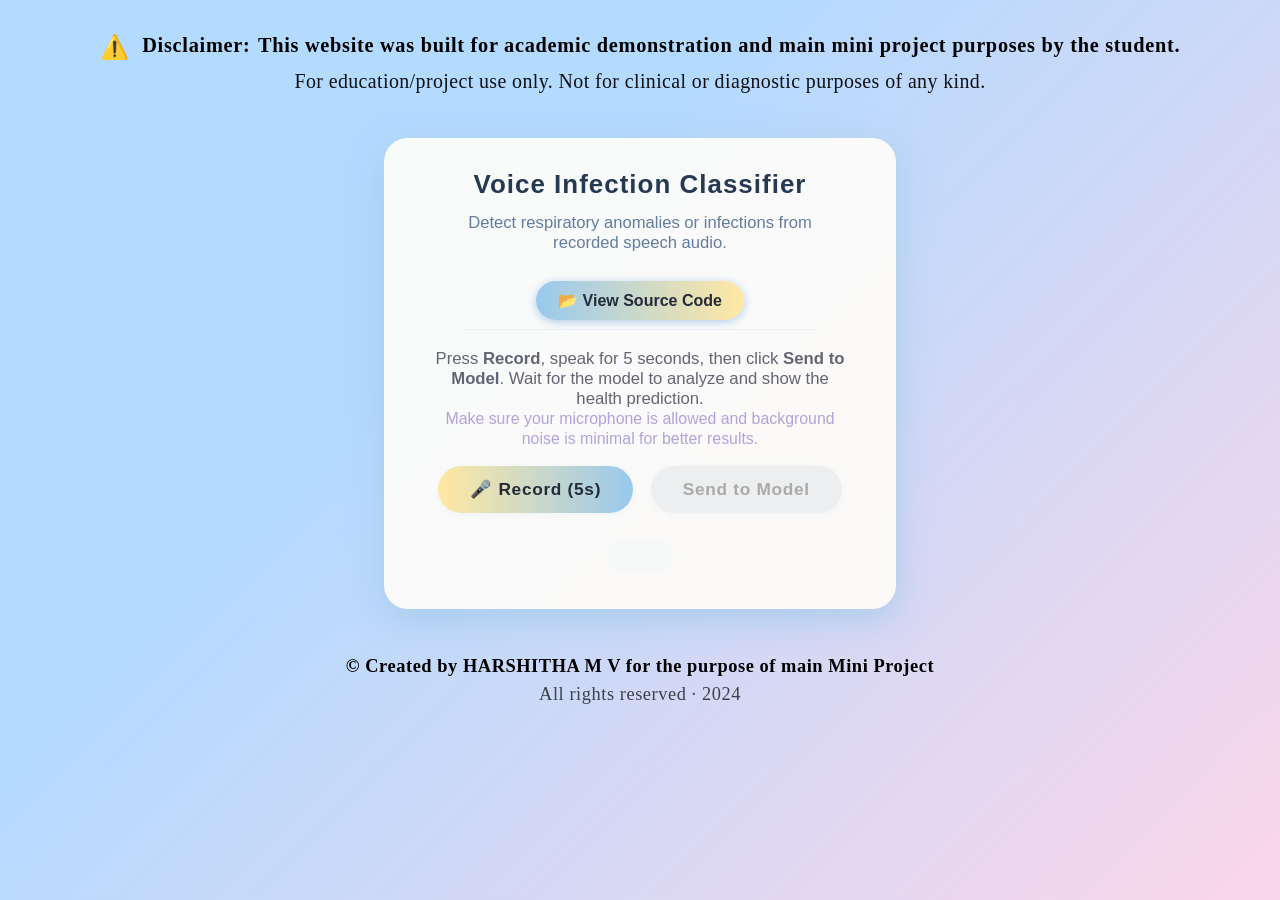
<file: index.html>
<!DOCTYPE html>
<html lang="en">
<head>
  <meta charset="UTF-8">
  <title>Voice Infection Classifier</title>
  <meta name="viewport" content="width=device-width, initial-scale=1.0">
  <style>
    body {
      font-family: 'Segoe UI', Arial, sans-serif;
      background: linear-gradient(135deg, #b3daff 35%, #fbd6ea 100%);
      margin: 0;
      color: #232b38;
      min-height: 100vh;
      display: flex;
      flex-direction: column;
      min-height: 100vh;
    }
    .disclaimer-float {
      width: 100vw;
      text-align: center;
      font-family: 'Times New Roman', Times, serif;
      font-size: 1.27em;
      color: #000;
      font-weight: bold;
      background: transparent;
      margin-top: 0;
      margin-bottom: 0;
      padding: 32px 0 7px 0;
      letter-spacing: 0.035em;
      box-shadow: none;
      line-height: 1.32em;
    }
    .disclaimer-float .icon {
      font-size: 1.15em;
      margin-right: 7px;
      vertical-align: -2.5px;
      color: #ffb300;
      user-select: none;
    }
    .disclaimer-float strong {
      font-family: 'Times New Roman', Times, serif;
      font-weight: bold;
      color: #000;
      margin-right: 2px;
    }
    .disclaimer-detail-float {
      font-family: 'Times New Roman', Times, serif;
      color: #000;
      font-size: 0.98em;
      margin-top: 8px;
      letter-spacing: 0.02em;
      opacity: 0.92;
      font-weight: normal;
    }
    .main-container {
      background: #fffdfaeb;
      margin: 36px auto 0 auto;
      width: 94vw;
      max-width: 410px;
      border-radius: 24px;
      box-shadow: 0 9px 34px #95c5e8bc, 0 2px 20px #e8e6ed55;
      padding: 32px 4vw 28px 4vw;
      min-height: 285px;
      text-align: center;
      display: flex;
      flex-direction: column;
      align-items: center;
      transition: box-shadow 0.2s;
    }
    h1 {
      font-size: 1.62em;
      margin-bottom: 13px;
      margin-top: 0;
      letter-spacing: 1.03px;
      font-weight: bold;
      color: #253954;
    }
    .subtitle {
      font-size: 1.04em;
      color: #537095;
      opacity: 0.9;
      margin-bottom: 16px;
      margin-top: 1px;
      font-family: 'Segoe UI', Arial, sans-serif;
    }
    .divider {
      width: 86%;
      border: none;
      border-top: 1.3px solid #e4ecf4;
      margin: 9px auto 19px auto;
      opacity: 0.63;
    }
    .info-text {
      color: #4b4b5f;
      font-size: 1.046em;
      margin-bottom: 17px;
      opacity: 0.85;
      font-family: 'Segoe UI', Arial, sans-serif;
    }
    .button-row {
      display: flex;
      justify-content: center;
      gap: 1.1em;
      margin-bottom: 0;
      flex-wrap: wrap;
    }
    button {
      background: linear-gradient(90deg, #ffe8a3 0%, #99c9ee 100%);
      color: #232b38;
      font-weight: bold;
      padding: 13px 32px;
      border: none;
      border-radius: 24px;
      box-shadow: 0 1.5px 8px #a7bfc61f;
      font-size: 1.08em;
      letter-spacing: 0.7px;
      cursor: pointer;
      transition: background 0.13s, box-shadow 0.15s, transform 0.08s;
      outline: none;
      margin-bottom: 12px;
    }
    button:disabled {
      background: #eceeef;
      color: #aaa;
      cursor: not-allowed;
    }
    button:active {
      transform: translateY(2px) scale(0.97);
    }
    button:hover:enabled {
      background: linear-gradient(90deg, #AFE7FF 0%, #ffe68d 100%);
      box-shadow: 0 6px 20px #f6dfa8a2;
    }
    #result {
      font-size: 1.09em;
      margin-top: 19px;
      font-weight: 500;
      color: #274836;
      border-radius: 8px;
      display: inline-block;
      background: #f5faf9;
      padding: 12px 29px 12px 29px;
      margin-bottom: 13px;
      box-shadow: 0 1px 8px #a8bcd120;
    }
    #loader {
      display: none;
      margin-top: 15px;
      font-size: 1.08em;
      background: #fcfcfff6;
      color: #1799b8;
      font-weight: bold;
      padding: 9px 17px;
      border-radius: 10px;
      border: 1.1px solid #b0e5ff;
      width: fit-content;
      margin-left: auto;
      margin-right: auto;
      box-shadow: 0 4px 13px #b1dff84a;
    }
    audio {
      margin-top: 13px;
      margin-bottom: 9px;
      outline: none;
    }
    .footer-float {
      padding: 17px 0 15px 0;
      background: transparent;
      color: #000;
      font-size: 1.15em;
      font-family: 'Times New Roman', Times, serif;
      font-weight: bold;
      border-top: none;
      text-align: center;
      width: 100vw;
      letter-spacing: 0.03em;
      margin-bottom: 0;
      margin-top: 30px;
      box-shadow: none;
    }
    .footer-float .footer-note {
      color: #000;
      font-size: 1em;
      font-family: 'Times New Roman', Times, serif;
      font-weight: normal;
      margin-top: 7px;
      display: block;
      opacity: .7;
    }
    @media (max-width: 600px) {
      .main-container { padding: 10px 2vw 13px 2vw; min-height: 170px;}
      h1 { font-size: 1em; }
      .button-row { gap: 0.5em; }
      #result { font-size: 0.93em; padding: 7px 2vw; }
      .info-text { font-size: 0.96em; }
      button { font-size: .98em; padding: 9px 2vw; }
      #loader { padding: 7px 11px; }
      .footer-float { font-size: 0.98em; padding: 8px 0 8px 0; }
      .disclaimer-float { font-size: 0.99em; padding: 10px 2vw 3px 2vw;}
    }
  </style>
</head>
<body>
  <div class="disclaimer-float">
    <span class="icon">⚠️</span>
    <strong>Disclaimer:</strong>
    This website was built for academic demonstration and main mini project purposes by the student.
    <div class="disclaimer-detail-float">
      For education/project use only. Not for clinical or diagnostic purposes of any kind.
    </div>
  </div>
  <div class="main-container">
    <h1>Voice Infection Classifier</h1>
    <span class="subtitle">Detect respiratory anomalies or infections from recorded speech audio.</span>
    <a href="https://github.com/harshitha-urss/respiratoryanomalies-detection"
   target="_blank"
   style="
     margin-top: 12px;
     display: inline-block;
     padding: 10px 22px;
     border-radius: 22px;
     background: linear-gradient(90deg, #99c9ee, #ffe8a3);
     color: #232b38;
     font-weight: bold;
     text-decoration: none;
     box-shadow: 0 2px 10px #b0cbe8;">
   📂 View Source Code
</a>

    <hr class="divider">
    <div class="info-text">
      Press <b>Record</b>, speak for 5 seconds, then click <b>Send to Model</b>. Wait for the model to analyze and show the health prediction.<br>
      <span style="font-size:0.95em; color:#967ecf; opacity:0.82;">Make sure your microphone is allowed and background noise is minimal for better results.</span>
    </div>
    <div class="button-row">
      <button id="recordBtn">🎤 Record (5s)</button>
      <button id="sendBtn" disabled>Send to Model</button>
    </div>
    <div id="loader">Predicting...</div>
    <div id="result"></div>
    <audio id="player" controls style="display:none;"></audio>
  </div>
  <footer class="footer-float">
    © Created by HARSHITHA M V for the purpose of main Mini Project
    <span class="footer-note">
      All rights reserved · 2024
    </span>
  </footer>
<script>
let chunks = [];
let mediaRecorder;
let audioBlob;

const recordBtn = document.getElementById('recordBtn');
const sendBtn = document.getElementById('sendBtn');
const resultDiv = document.getElementById('result');
const loader = document.getElementById('loader');
const player = document.getElementById('player');

recordBtn.onclick = async function () {
    resultDiv.textContent = '';
    sendBtn.disabled = true;
    chunks = [];
    try {
      const stream = await navigator.mediaDevices.getUserMedia({ audio: true });
      mediaRecorder = new MediaRecorder(stream);
      mediaRecorder.ondataavailable = e => chunks.push(e.data);
      mediaRecorder.onstop = e => {
          audioBlob = new Blob(chunks, { type: 'audio/wav' });
          player.src = URL.createObjectURL(audioBlob);
          player.style.display = 'block';
          sendBtn.disabled = false;
          stream.getTracks().forEach(track => track.stop());
      };
      mediaRecorder.start();
      recordBtn.disabled = true;
      setTimeout(() => {
          mediaRecorder.stop();
          recordBtn.disabled = false;
      }, 5000);
    } catch (err) {
      resultDiv.textContent = 'Error: Please allow microphone access!';
    }
};

sendBtn.onclick = function () {
    if (!audioBlob) return;
    loader.style.display = 'block';
    resultDiv.textContent = '';
    let formData = new FormData();
    formData.append('file', audioBlob, 'recorded_audio.wav');
    fetch('https://respiratoryanomalies-detection.onrender.com/predict/', { // CHANGE THIS when backend is deployed!
        method: 'POST',
        body: formData
    }).then(res => res.json())
      .then(data => {
        loader.style.display = 'none';
        resultDiv.innerHTML = `<b>Result: ${data.label}</b><br>Probabilities: [Healthy: ${data.probabilities[0].toFixed(2)}, Infected: ${data.probabilities[1].toFixed(2)}]`;
      }).catch(err => {
        loader.style.display = 'none';
        resultDiv.innerText = "Error: " + err;
      });
};
</script>
</body>
</html>
</file>
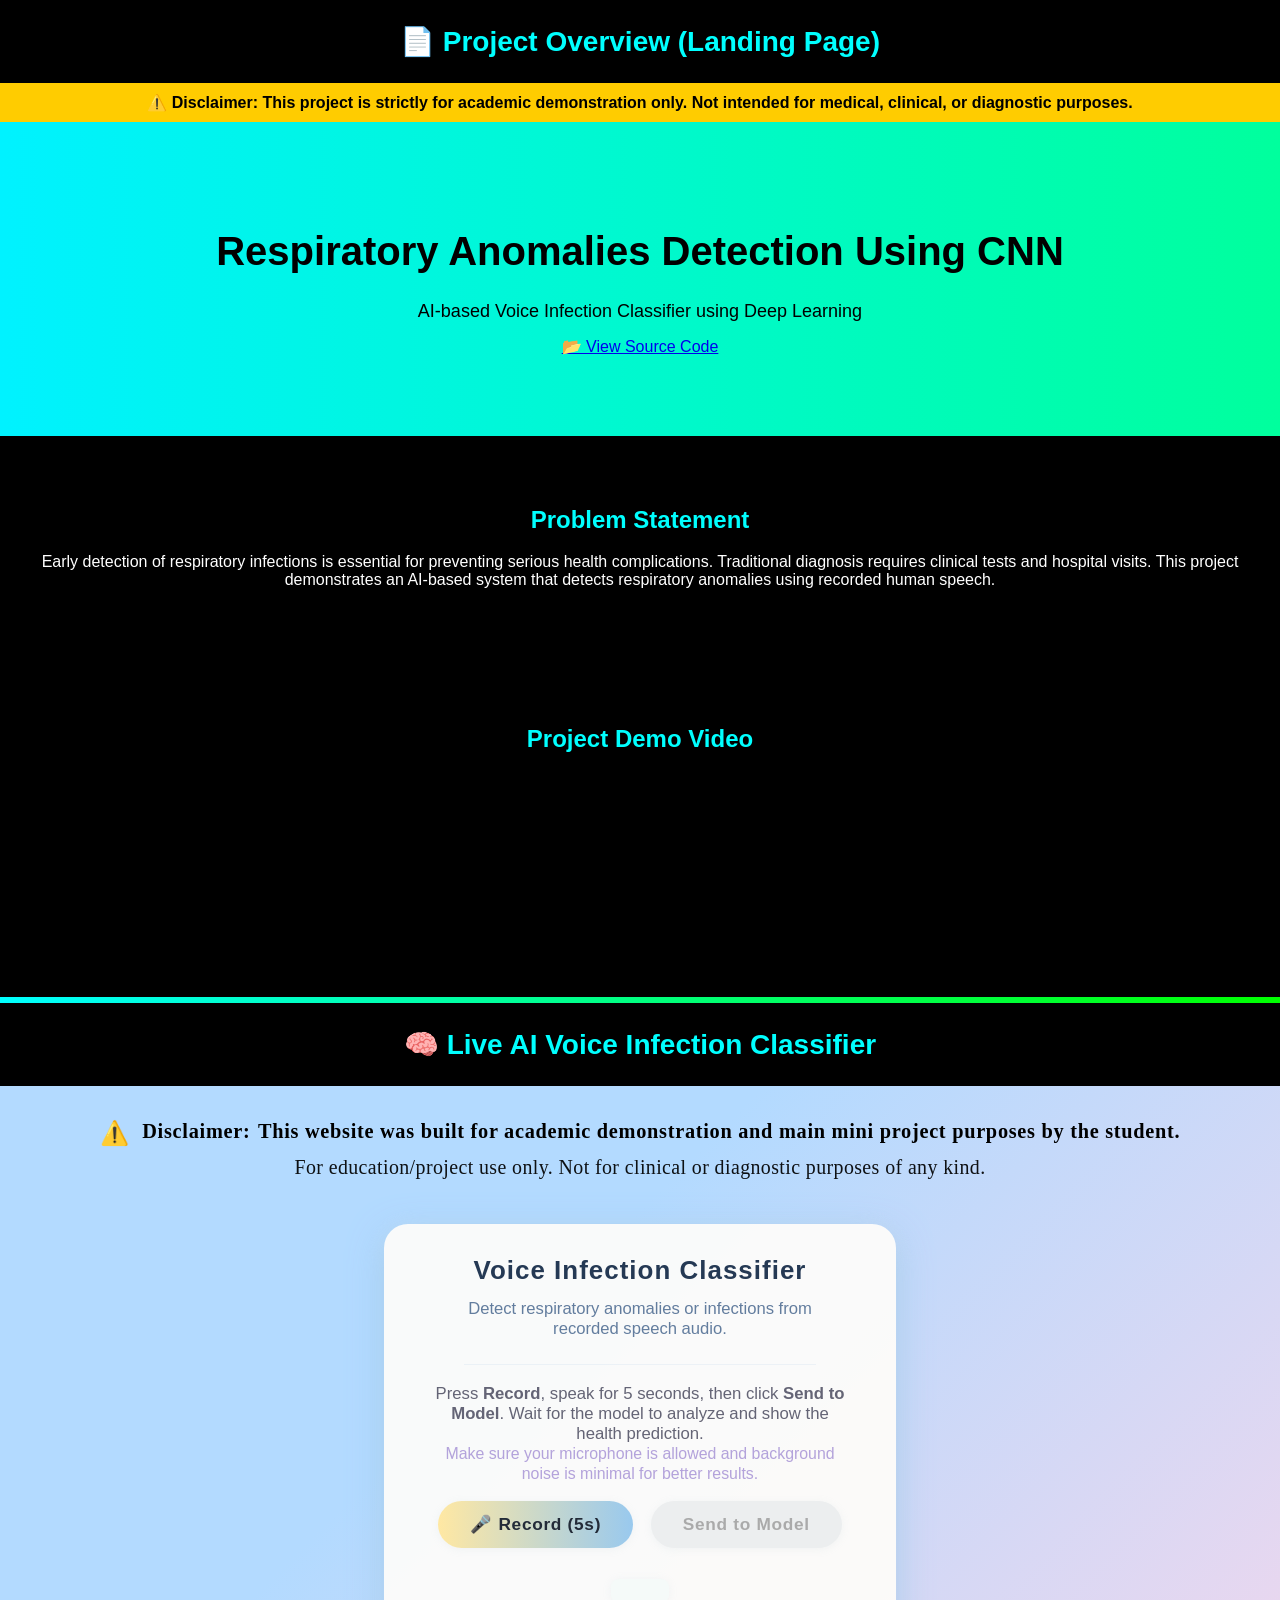
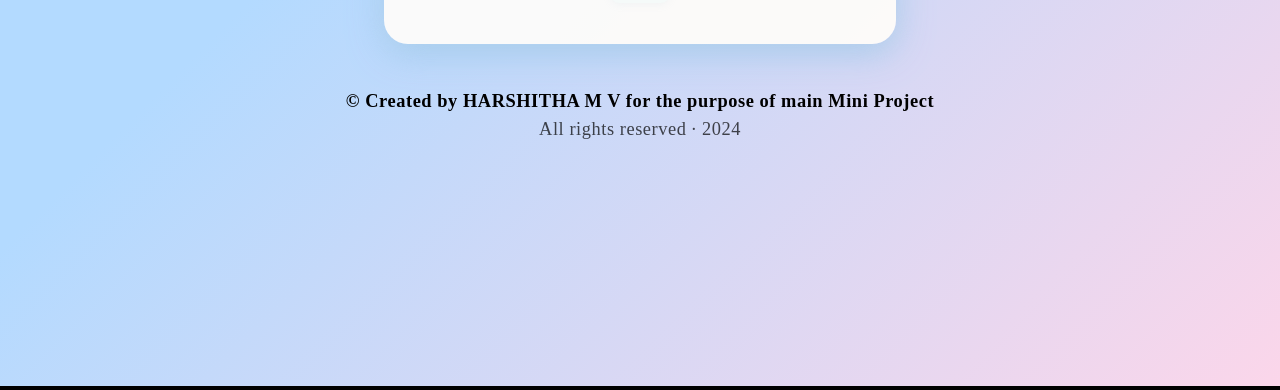
<file: docs/index.html>
<!DOCTYPE html>
<html lang="en">
<head>
  <meta charset="UTF-8">
  <title>Respiratory AI Project</title>

  <style>
    body {
      margin: 0;
      background: black;
      color: white;
      font-family: Arial, sans-serif;
    }

    h1 {
      text-align: center;
      color: cyan;
      margin: 25px 0;
      font-size: 28px;
    }

    .frame-box {
      width: 100%;
      height: 100vh;
      border: none;
    }

    .divider {
      height: 6px;
      background: linear-gradient(to right, cyan, lime);
      margin: 10px 0;
    }
  </style>
</head>

<body>

  <!-- ✅ LANDING PAGE -->
<h1>📄 Project Overview (Landing Page)</h1>
<iframe class="frame-box" src="landing.html"></iframe>

<div class="divider"></div>

<!-- ✅ MAIN AI APP -->
<h1>🧠 Live AI Voice Infection Classifier</h1>
<iframe class="frame-box" src="index_app.html"></iframe>

</body>
</html>
</file>
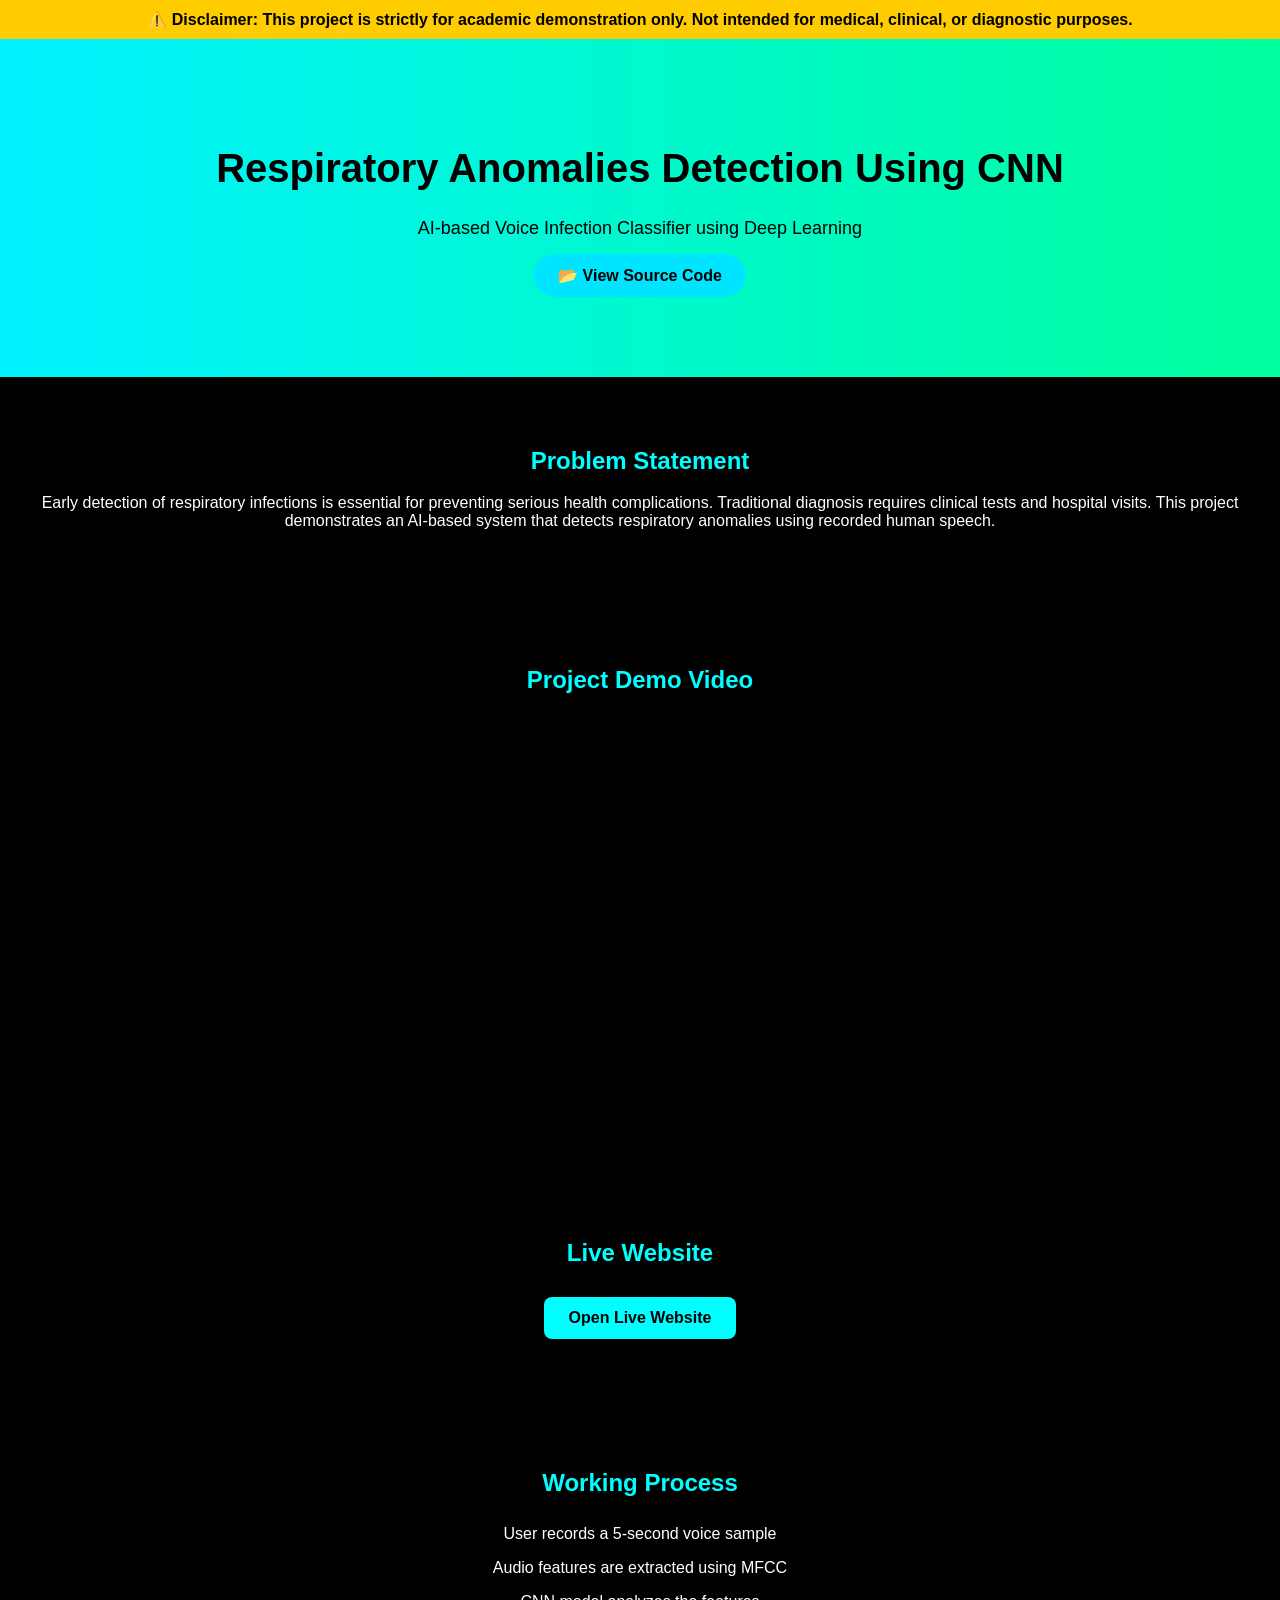
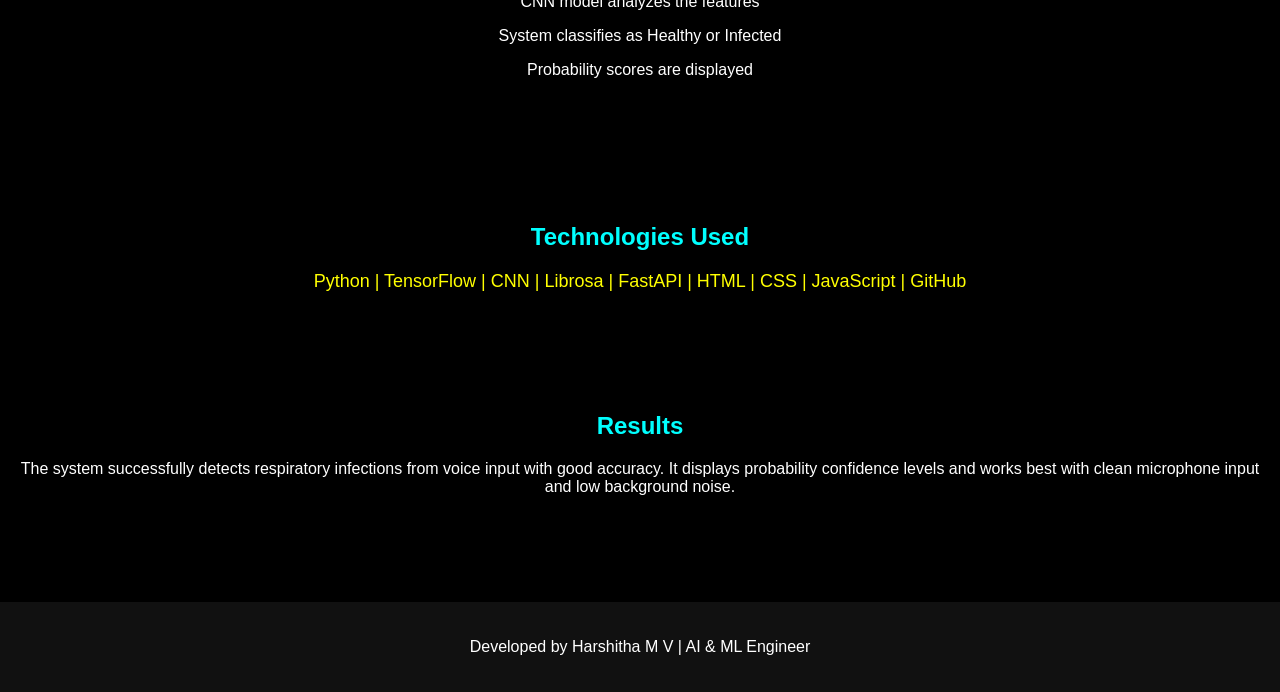
<file: landing/index.html>
<!DOCTYPE html>
<html lang="en">
<head>
    <meta charset="UTF-8">
    <title>Respiratory Anomalies Detection Using CNN</title>
    <link rel="stylesheet" href="style.css">
</head>

<body>

    <!-- DISCLAIMER -->
    <div class="disclaimer">
        ⚠️ Disclaimer: This project is strictly for academic demonstration only.
        Not intended for medical, clinical, or diagnostic purposes.
    </div>

    <!-- HERO SECTION -->
    <div class="hero">
        <h1>Respiratory Anomalies Detection Using CNN</h1>
        <p>AI-based Voice Infection Classifier using Deep Learning</p>
        <a href="https://github.com/harshitha-urss/respiratoryanomalies-detection"
           target="_blank"
           rel="noopener noreferrer"
           style="
             padding: 12px 24px;
             background: #00e5ff;
             color: black;
             font-weight: bold;
             border-radius: 25px;
             text-decoration: none;
             display: inline-block;
           ">
           📂 View Source Code
        </a>

    </div>

    <!-- PROBLEM STATEMENT -->
    <section>
        <h2>Problem Statement</h2>
        <p>
            Early detection of respiratory infections is essential for preventing serious health
            complications. Traditional diagnosis requires clinical tests and hospital visits.
            This project demonstrates an AI-based system that detects respiratory anomalies
            using recorded human speech.
        </p>
    </section>

    <!-- DEMO VIDEO -->
    <section>
        <h2>Project Demo Video</h2>
        <div style="display:flex; justify-content:center; margin-top:20px;">
            <iframe width="720" height="405"
                src="https://www.youtube.com/embed/DNJhLL7SVCo"
                frameborder="0"
                allowfullscreen>
            </iframe>
        </div>
    </section>

    <!-- LIVE WEBSITE -->
    <section>
        <h2>Live Website</h2>
        <a class="btn"
           href="https://harshitha-urss.github.io/respiratoryanomalies-detection/index_app.html"
           target="_blank">
           Open Live Website
        </a>
    </section>

    <!-- WORKING -->
    <section>
        <h2>Working Process</h2>
        <ul>
            <li>User records a 5-second voice sample</li>
            <li>Audio features are extracted using MFCC</li>
            <li>CNN model analyzes the features</li>
            <li>System classifies as Healthy or Infected</li>
            <li>Probability scores are displayed</li>
        </ul>
    </section>

    <!-- TECHNOLOGIES -->
    <section>
        <h2>Technologies Used</h2>
        <div class="tech">
            Python | TensorFlow | CNN | Librosa | FastAPI | HTML | CSS | JavaScript | GitHub
        </div>
    </section>

    <!-- RESULTS -->
    <section>
        <h2>Results</h2>
        <p>
            The system successfully detects respiratory infections from voice input with good
            accuracy. It displays probability confidence levels and works best with clean
            microphone input and low background noise.
        </p>
    </section>

    <!-- FOOTER -->
    <footer>
        <p>Developed by Harshitha M V | AI & ML Engineer</p>
    </footer>

    <!-- ✅ SCRIPT MUST BE AT THE BOTTOM -->
    <script src="script.js"></script>

</body>
</html>
</file>
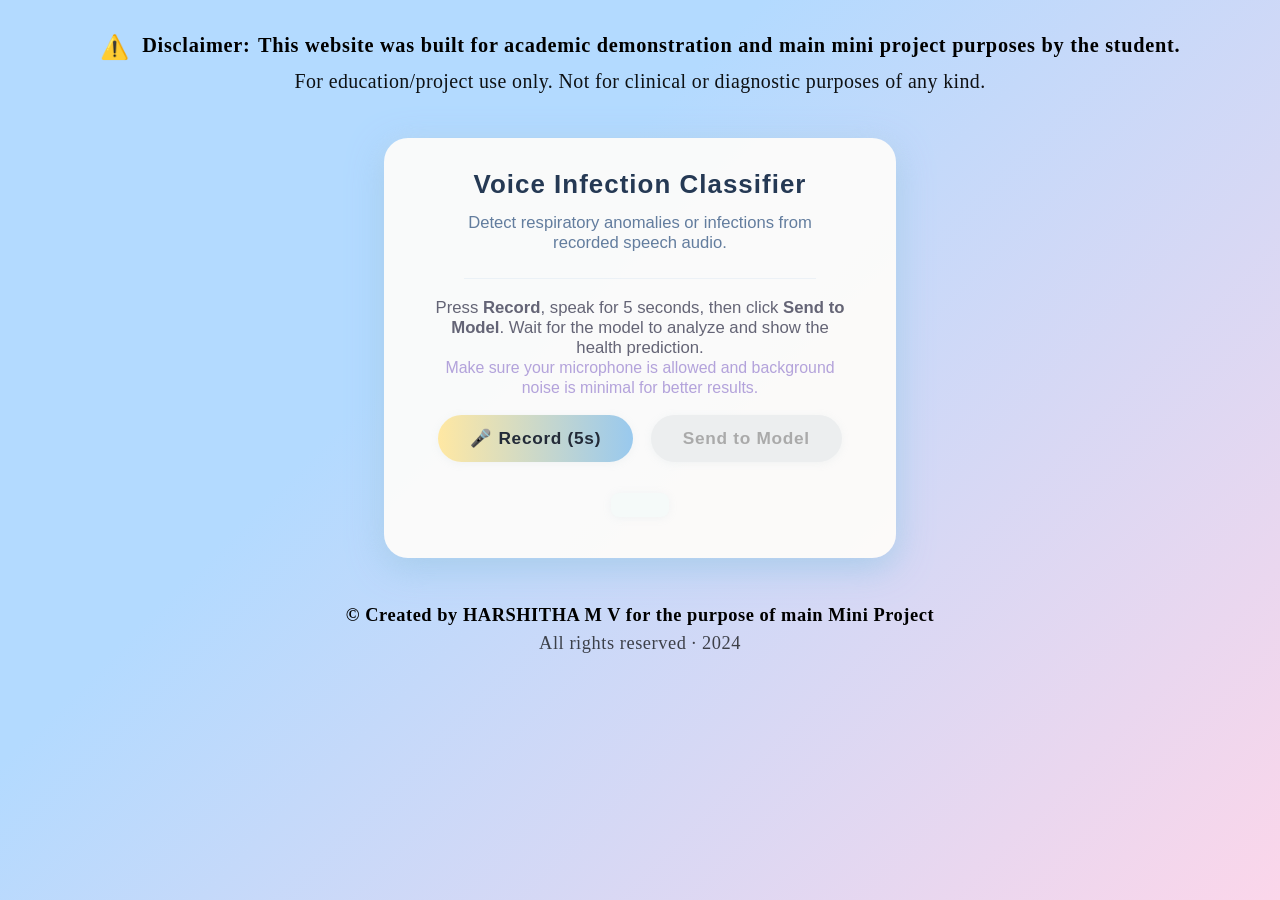
<file: docs/index_app.html>
<!DOCTYPE html>
<html lang="en">
<head>
  <meta charset="UTF-8">
  <title>Voice Infection Classifier</title>
  <meta name="viewport" content="width=device-width, initial-scale=1.0">
  <style>
    body {
      font-family: 'Segoe UI', Arial, sans-serif;
      background: linear-gradient(135deg, #b3daff 35%, #fbd6ea 100%);
      margin: 0;
      color: #232b38;
      min-height: 100vh;
      display: flex;
      flex-direction: column;
      min-height: 100vh;
    }
    .disclaimer-float {
      width: 100vw;
      text-align: center;
      font-family: 'Times New Roman', Times, serif;
      font-size: 1.27em;
      color: #000;
      font-weight: bold;
      background: transparent;
      margin-top: 0;
      margin-bottom: 0;
      padding: 32px 0 7px 0;
      letter-spacing: 0.035em;
      box-shadow: none;
      line-height: 1.32em;
    }
    .disclaimer-float .icon {
      font-size: 1.15em;
      margin-right: 7px;
      vertical-align: -2.5px;
      color: #ffb300;
      user-select: none;
    }
    .disclaimer-float strong {
      font-family: 'Times New Roman', Times, serif;
      font-weight: bold;
      color: #000;
      margin-right: 2px;
    }
    .disclaimer-detail-float {
      font-family: 'Times New Roman', Times, serif;
      color: #000;
      font-size: 0.98em;
      margin-top: 8px;
      letter-spacing: 0.02em;
      opacity: 0.92;
      font-weight: normal;
    }
    .main-container {
      background: #fffdfaeb;
      margin: 36px auto 0 auto;
      width: 94vw;
      max-width: 410px;
      border-radius: 24px;
      box-shadow: 0 9px 34px #95c5e8bc, 0 2px 20px #e8e6ed55;
      padding: 32px 4vw 28px 4vw;
      min-height: 285px;
      text-align: center;
      display: flex;
      flex-direction: column;
      align-items: center;
      transition: box-shadow 0.2s;
    }
    h1 {
      font-size: 1.62em;
      margin-bottom: 13px;
      margin-top: 0;
      letter-spacing: 1.03px;
      font-weight: bold;
      color: #253954;
    }
    .subtitle {
      font-size: 1.04em;
      color: #537095;
      opacity: 0.9;
      margin-bottom: 16px;
      margin-top: 1px;
      font-family: 'Segoe UI', Arial, sans-serif;
    }
    .divider {
      width: 86%;
      border: none;
      border-top: 1.3px solid #e4ecf4;
      margin: 9px auto 19px auto;
      opacity: 0.63;
    }
    .info-text {
      color: #4b4b5f;
      font-size: 1.046em;
      margin-bottom: 17px;
      opacity: 0.85;
      font-family: 'Segoe UI', Arial, sans-serif;
    }
    .button-row {
      display: flex;
      justify-content: center;
      gap: 1.1em;
      margin-bottom: 0;
      flex-wrap: wrap;
    }
    button {
      background: linear-gradient(90deg, #ffe8a3 0%, #99c9ee 100%);
      color: #232b38;
      font-weight: bold;
      padding: 13px 32px;
      border: none;
      border-radius: 24px;
      box-shadow: 0 1.5px 8px #a7bfc61f;
      font-size: 1.08em;
      letter-spacing: 0.7px;
      cursor: pointer;
      transition: background 0.13s, box-shadow 0.15s, transform 0.08s;
      outline: none;
      margin-bottom: 12px;
    }
    button:disabled {
      background: #eceeef;
      color: #aaa;
      cursor: not-allowed;
    }
    button:active {
      transform: translateY(2px) scale(0.97);
    }
    button:hover:enabled {
      background: linear-gradient(90deg, #AFE7FF 0%, #ffe68d 100%);
      box-shadow: 0 6px 20px #f6dfa8a2;
    }
    #result {
      font-size: 1.09em;
      margin-top: 19px;
      font-weight: 500;
      color: #274836;
      border-radius: 8px;
      display: inline-block;
      background: #f5faf9;
      padding: 12px 29px 12px 29px;
      margin-bottom: 13px;
      box-shadow: 0 1px 8px #a8bcd120;
    }
    #loader {
      display: none;
      margin-top: 15px;
      font-size: 1.08em;
      background: #fcfcfff6;
      color: #1799b8;
      font-weight: bold;
      padding: 9px 17px;
      border-radius: 10px;
      border: 1.1px solid #b0e5ff;
      width: fit-content;
      margin-left: auto;
      margin-right: auto;
      box-shadow: 0 4px 13px #b1dff84a;
    }
    audio {
      margin-top: 13px;
      margin-bottom: 9px;
      outline: none;
    }
    .footer-float {
      padding: 17px 0 15px 0;
      background: transparent;
      color: #000;
      font-size: 1.15em;
      font-family: 'Times New Roman', Times, serif;
      font-weight: bold;
      border-top: none;
      text-align: center;
      width: 100vw;
      letter-spacing: 0.03em;
      margin-bottom: 0;
      margin-top: 30px;
      box-shadow: none;
    }
    .footer-float .footer-note {
      color: #000;
      font-size: 1em;
      font-family: 'Times New Roman', Times, serif;
      font-weight: normal;
      margin-top: 7px;
      display: block;
      opacity: .7;
    }
    @media (max-width: 600px) {
      .main-container { padding: 10px 2vw 13px 2vw; min-height: 170px;}
      h1 { font-size: 1em; }
      .button-row { gap: 0.5em; }
      #result { font-size: 0.93em; padding: 7px 2vw; }
      .info-text { font-size: 0.96em; }
      button { font-size: .98em; padding: 9px 2vw; }
      #loader { padding: 7px 11px; }
      .footer-float { font-size: 0.98em; padding: 8px 0 8px 0; }
      .disclaimer-float { font-size: 0.99em; padding: 10px 2vw 3px 2vw;}
    }
  </style>
</head>
<body>
  <div class="disclaimer-float">
    <span class="icon">⚠️</span>
    <strong>Disclaimer:</strong>
    This website was built for academic demonstration and main mini project purposes by the student.
    <div class="disclaimer-detail-float">
      For education/project use only. Not for clinical or diagnostic purposes of any kind.
    </div>
  </div>
  <div class="main-container">
    <h1>Voice Infection Classifier</h1>
    <span class="subtitle">Detect respiratory anomalies or infections from recorded speech audio.</span>
    <hr class="divider">
    <div class="info-text">
      Press <b>Record</b>, speak for 5 seconds, then click <b>Send to Model</b>. Wait for the model to analyze and show the health prediction.<br>
      <span style="font-size:0.95em; color:#967ecf; opacity:0.82;">Make sure your microphone is allowed and background noise is minimal for better results.</span>
    </div>
    <div class="button-row">
      <button id="recordBtn">🎤 Record (5s)</button>
      <button id="sendBtn" disabled>Send to Model</button>
    </div>
    <div id="loader">Predicting...</div>
    <div id="result"></div>
    <audio id="player" controls style="display:none;"></audio>
  </div>
  <footer class="footer-float">
    © Created by HARSHITHA M V for the purpose of main Mini Project
    <span class="footer-note">
      All rights reserved · 2024
    </span>
  </footer>
<script>
let chunks = [];
let mediaRecorder;
let audioBlob;

const recordBtn = document.getElementById('recordBtn');
const sendBtn = document.getElementById('sendBtn');
const resultDiv = document.getElementById('result');
const loader = document.getElementById('loader');
const player = document.getElementById('player');

recordBtn.onclick = async function () {
    resultDiv.textContent = '';
    sendBtn.disabled = true;
    chunks = [];
    try {
      const stream = await navigator.mediaDevices.getUserMedia({ audio: true });
      mediaRecorder = new MediaRecorder(stream);
      mediaRecorder.ondataavailable = e => chunks.push(e.data);
      mediaRecorder.onstop = e => {
          audioBlob = new Blob(chunks, { type: 'audio/wav' });
          player.src = URL.createObjectURL(audioBlob);
          player.style.display = 'block';
          sendBtn.disabled = false;
          stream.getTracks().forEach(track => track.stop());
      };
      mediaRecorder.start();
      recordBtn.disabled = true;
      setTimeout(() => {
          mediaRecorder.stop();
          recordBtn.disabled = false;
      }, 5000);
    } catch (err) {
      resultDiv.textContent = 'Error: Please allow microphone access!';
    }
};

sendBtn.onclick = function () {
    if (!audioBlob) return;
    loader.style.display = 'block';
    resultDiv.textContent = '';
    let formData = new FormData();
    formData.append('file', audioBlob, 'recorded_audio.wav');
    fetch('https://respiratoryanomalies-detection.onrender.com/predict/', { // CHANGE THIS when backend is deployed!
        method: 'POST',
        body: formData
    }).then(res => res.json())
      .then(data => {
        loader.style.display = 'none';
        resultDiv.innerHTML = `<b>Result: ${data.label}</b><br>Probabilities: [Healthy: ${data.probabilities[0].toFixed(2)}, Infected: ${data.probabilities[1].toFixed(2)}]`;
      }).catch(err => {
        loader.style.display = 'none';
        resultDiv.innerText = "Error: " + err;
      });
};
</script>
</body>
</html>
</file>
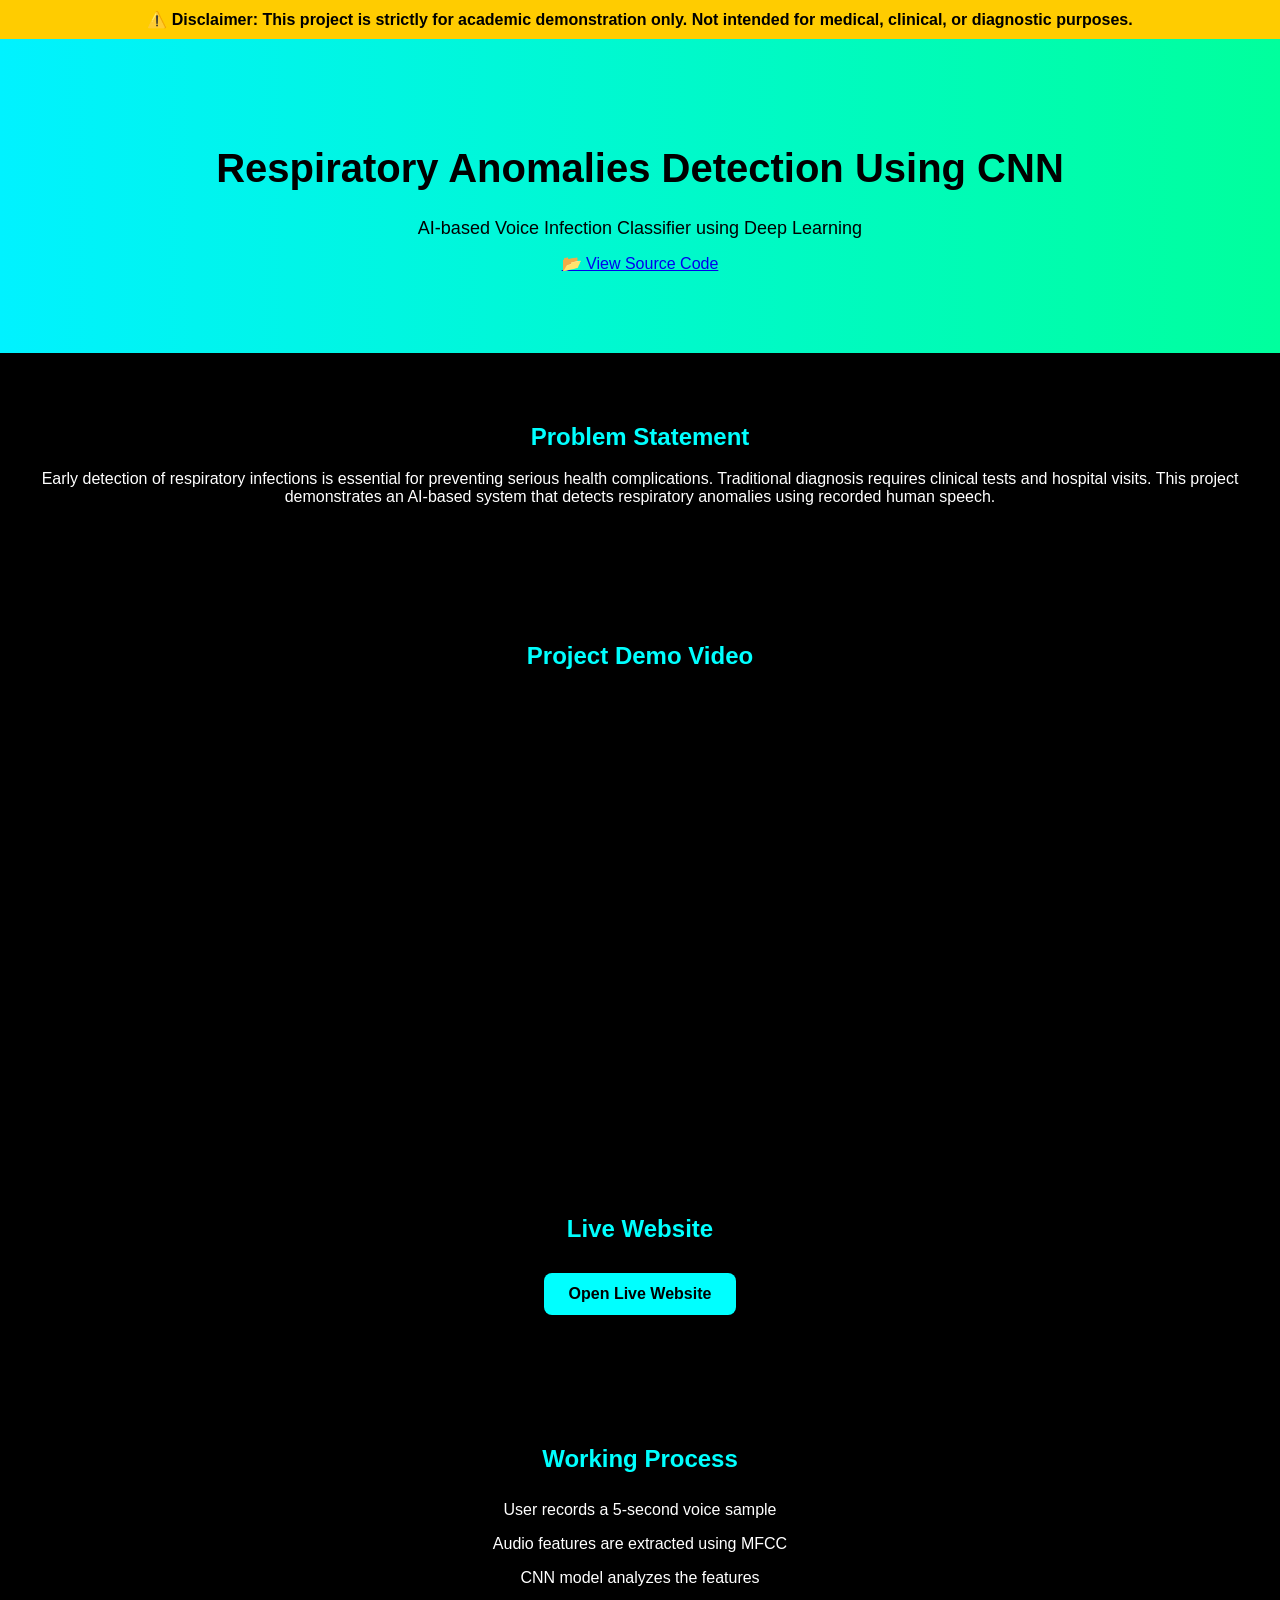
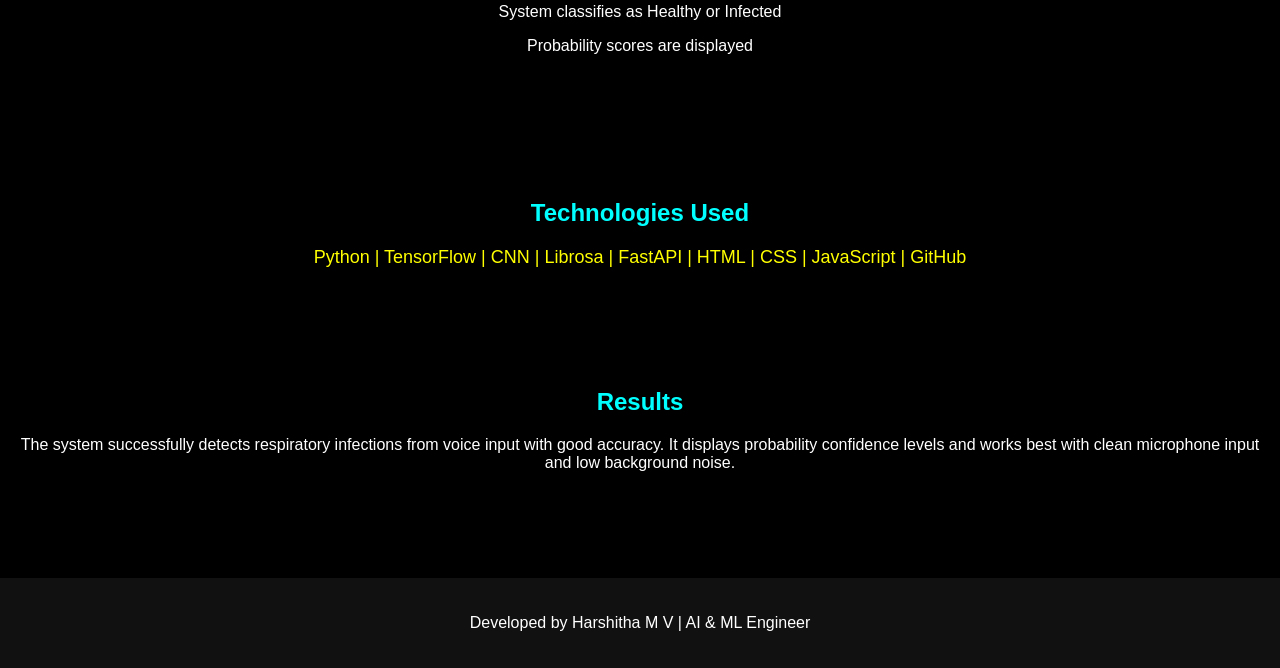
<file: docs/landing.html>
<!DOCTYPE html>
<html lang="en">
<head>
    <meta charset="UTF-8">
    <title>Respiratory Anomalies Detection Using CNN</title>
    <link rel="stylesheet" href="style.css">
</head>

<body>

    <!-- DISCLAIMER -->
    <div class="disclaimer">
        ⚠️ Disclaimer: This project is strictly for academic demonstration only.
        Not intended for medical, clinical, or diagnostic purposes.
    </div>

    <!-- HERO SECTION -->
    <div class="hero">
        <h1>Respiratory Anomalies Detection Using CNN</h1>
        <p>AI-based Voice Infection Classifier using Deep Learning</p>
        <a href="https://github.com/harshitha-urss/respiratoryanomalies-detection"
           target="_top"
           rel="noopener noreferrer">
           📂 View Source Code
        </a>
    </div>

    <!-- PROBLEM STATEMENT -->
    <section>
        <h2>Problem Statement</h2>
        <p>
            Early detection of respiratory infections is essential for preventing serious health
            complications. Traditional diagnosis requires clinical tests and hospital visits.
            This project demonstrates an AI-based system that detects respiratory anomalies
            using recorded human speech.
        </p>
    </section>

    <!-- DEMO VIDEO -->
    <section>
        <h2>Project Demo Video</h2>
        <div style="display:flex; justify-content:center; margin-top:20px;">
            <iframe width="720" height="405"
                src="https://www.youtube.com/embed/DNJhLL7SVCo"
                frameborder="0"
                allowfullscreen>
            </iframe>
        </div>
    </section>

    <!-- LIVE WEBSITE -->
    <section>
        <h2>Live Website</h2>
        <a class="btn"
           href="https://harshitha-urss.github.io/respiratoryanomalies-detection/index_app.html"
           target="_blank">
           Open Live Website
        </a>
    </section>

    <!-- WORKING -->
    <section>
        <h2>Working Process</h2>
        <ul>
            <li>User records a 5-second voice sample</li>
            <li>Audio features are extracted using MFCC</li>
            <li>CNN model analyzes the features</li>
            <li>System classifies as Healthy or Infected</li>
            <li>Probability scores are displayed</li>
        </ul>
    </section>

    <!-- TECHNOLOGIES -->
    <section>
        <h2>Technologies Used</h2>
        <div class="tech">
            Python | TensorFlow | CNN | Librosa | FastAPI | HTML | CSS | JavaScript | GitHub
        </div>
    </section>

    <!-- RESULTS -->
    <section>
        <h2>Results</h2>
        <p>
            The system successfully detects respiratory infections from voice input with good
            accuracy. It displays probability confidence levels and works best with clean
            microphone input and low background noise.
        </p>
    </section>

    <!-- FOOTER -->
    <footer>
        <p>Developed by Harshitha M V | AI & ML Engineer</p>
    </footer>

    <!-- ✅ SCRIPT MUST BE AT THE BOTTOM -->
    <script src="script.js"></script>

</body>
</html>
</file>
<file: landing/style.css>
body {
    margin: 0;
    font-family: Arial, sans-serif;
    background: black;
    color: white;
    text-align: center;
}

.disclaimer {
    background: #ffcc00;
    color: black;
    padding: 10px;
    font-weight: bold;
}

.hero {
    padding: 80px 20px;
    background: linear-gradient(to right, #00f2ff, #00ff9d);
    color: black;
}

.hero h1 {
    font-size: 40px;
}

.hero p {
    font-size: 18px;
    margin: 15px 0;
}

section {
    padding: 50px 20px;
}

h2 {
    color: cyan;
}

ul {
    list-style: none;
    padding: 0;
}

ul li {
    padding: 8px;
}

.tech {
    font-size: 18px;
    color: yellow;
}

.btn {
    display: inline-block;
    margin: 10px;
    padding: 12px 25px;
    background: cyan;
    color: black;
    text-decoration: none;
    border-radius: 8px;
    font-weight: bold;
}

footer {
    padding: 20px;
    background: #111;
    margin-top: 40px;
}
</file>
<file: docs/style.css>
body {
    margin: 0;
    font-family: Arial, sans-serif;
    background: black;
    color: white;
    text-align: center;
}

.disclaimer {
    background: #ffcc00;
    color: black;
    padding: 10px;
    font-weight: bold;
}

.hero {
    padding: 80px 20px;
    background: linear-gradient(to right, #00f2ff, #00ff9d);
    color: black;
}

.hero h1 {
    font-size: 40px;
}

.hero p {
    font-size: 18px;
    margin: 15px 0;
}

section {
    padding: 50px 20px;
}

h2 {
    color: cyan;
}

ul {
    list-style: none;
    padding: 0;
}

ul li {
    padding: 8px;
}

.tech {
    font-size: 18px;
    color: yellow;
}

.btn {
    display: inline-block;
    margin: 10px;
    padding: 12px 25px;
    background: cyan;
    color: black;
    text-decoration: none;
    border-radius: 8px;
    font-weight: bold;
}

footer {
    padding: 20px;
    background: #111;
    margin-top: 40px;
}
</file>
